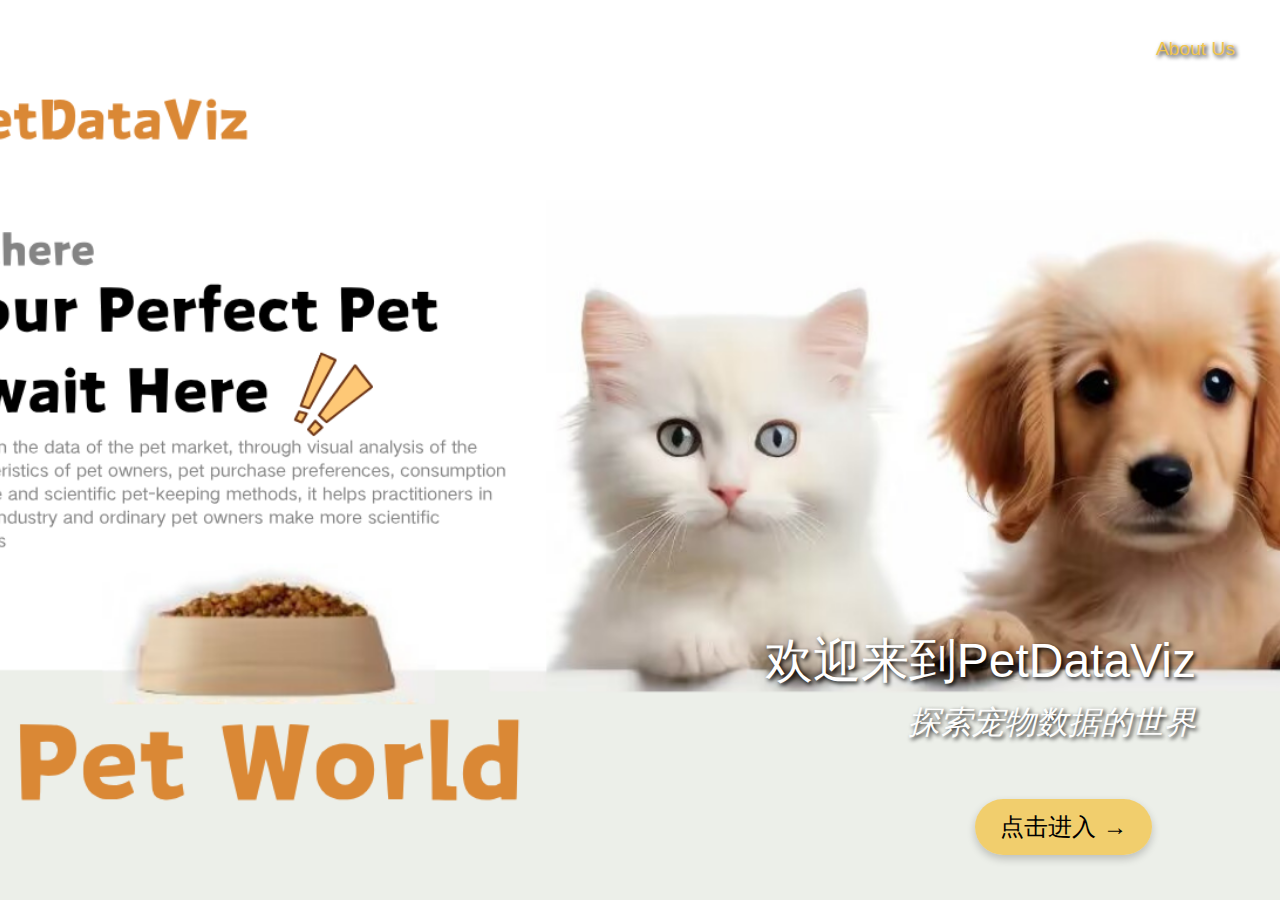
<file: index.html>
<!DOCTYPE html>
<html>
<head>
    <title>PetDataViz</title>
    <link rel="icon" href="./images/icon.jpg">
    <style>
        body {
            margin: 0;
            height: 100vh;
            position: relative;
            overflow: hidden;
            font-family: 'Arial', sans-serif;
        }
        
        /* 全屏背景图 */
        body::before {
            content: "";
            background: url('./images/PetDataViz.png') no-repeat center;
            background-size: cover;
            position: absolute;
            top: 0;
            left: 0;
            width: 100%;
            height: 100%;
            z-index: -1;
        }
        
        /* 文字容器定位到右下角 */
        .splash-container {
            position: absolute;
            right: 5%;
            bottom: 15%; /* 调整位置给按钮留空间 */
            text-align: right;
            padding: 20px;
            border-radius: 10px;
        }
        
        .splash-text {
            color: white;
            font-size: 3rem;
            text-shadow: 2px 2px 4px #000;
            animation: pulse 2s infinite;
            margin-bottom: 0.5rem;
            white-space: nowrap;
        }
        
        .sub-text {
            color: white;
            font-size: 2rem;
            text-shadow: 2px 2px 4px #000;
            animation: pulse 2s infinite;
            font-style: italic;
            opacity: 0.9;
        }
        
        /* 进入按钮样式 */
        .enter-btn {
            position: absolute;
            right: 10%;
            bottom: 5%;
            background: rgba(242, 197, 78, 0.8);
            color: #000;
            font-size: 1.5rem;
            padding: 12px 25px;
            border-radius: 30px;
            cursor: pointer;
            transition: all 0.3s ease;
            border: none;
            box-shadow: 0 4px 8px rgba(0,0,0,0.2);
            z-index: 10;
        }
        
        .enter-btn:hover {
            background: rgba(242, 197, 78, 1);
            transform: translateY(-3px);
            box-shadow: 0 6px 12px rgba(0,0,0,0.3);
        }
        
        /* About Us 按钮样式 */
        .about-btn {
            position: absolute;
            right: 30px;
            top: 30px;
            color: #f2c54e;
            text-shadow: 2px 2px 4px #000;
            font-size: 1.2rem;
            cursor: pointer;
            background: rgba(255,255,255,0.2);
            padding: 8px 15px;
            border-radius: 20px;
            transition: all 0.3s ease;
            z-index: 10;
        }
        
        .about-btn:hover {
            background: rgba(255,255,255,0.3);
            transform: scale(1.05);
        }
        
        /* 关于我们弹窗 */
        .about-modal {
            position: fixed;
            top: 50%;
            left: 50%;
            transform: translate(-50%, -50%);
            background: rgba(0,0,0,0.8);
            color: white;
            padding: 30px;
            border-radius: 15px;
            max-width: 400px;
            display: none;
            z-index: 100;
            animation: fadeIn 0.5s ease;
        }
        
        .about-modal h2 {
            margin-top: 0;
            color: #f2c54e;
        }
        
        .close-btn {
            position: absolute;
            right: 15px;
            top: 10px;
            font-size: 1.5rem;
            cursor: pointer;
        }
        
        @keyframes pulse {
            0% { transform: scale(1); }
            50% { transform: scale(1.05); }
            100% { transform: scale(1); }
        }
        
        @keyframes fadeIn {
            from { opacity: 0; }
            to { opacity: 1; }
        }
    </style>
</head>
<body>
    <!-- About Us 按钮 -->
    <div class="about-btn" onclick="showAbout(event)">About Us</div>
    
    <!-- 关于我们弹窗 -->
    <div class="about-modal" id="aboutModal">
        <span class="close-btn" onclick="hideAbout()">×</span>
        <h2>About PetDataViz</h2>
        <p>此项目为四川大学《数据可视化》课程结课项目</p>
        <p>🐾 让我们一起探索宠物世界的奥秘吧！</p>
    </div>
    
    <!-- 主内容 -->
    <div class="splash-container">
        <div class="splash-text">欢迎来到PetDataViz</div>
        <div class="sub-text">探索宠物数据的世界</div>
    </div>
    
    <!-- 新增的进入按钮 -->
    <button class="enter-btn" onclick="location.href='home.html'">点击进入 →</button>

    <script>
        // 阻止点击about按钮时触发body的跳转
        function showAbout(event) {
            event.stopPropagation();
            document.getElementById('aboutModal').style.display = 'block';
        }
        
        function hideAbout() {
            document.getElementById('aboutModal').style.display = 'none';
        }
        
        // 点击弹窗外部关闭弹窗
        document.addEventListener('click', function(event) {
            const modal = document.getElementById('aboutModal');
            if (event.target === modal) {
                hideAbout();
            }
        });
    </script>
</body>
</html>
</file>
